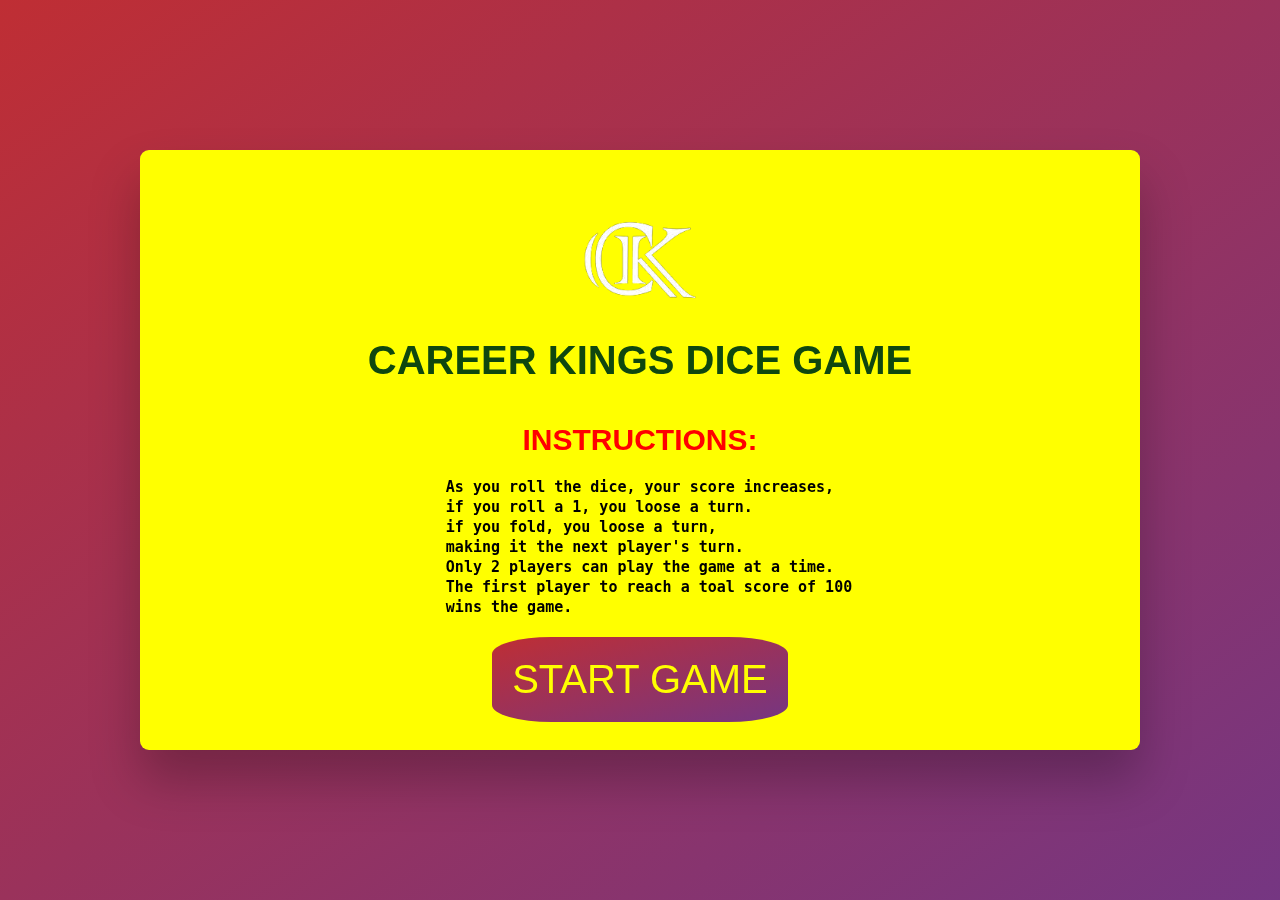
<file: index.html>
<!DOCTYPE html>
<html lang="en">
  <head>
    <meta charset="UTF-8" />
    <meta name="viewport" content="width=device-width, initial-scale=1.0" />
    <meta http-equiv="X-UA-Compatible" content="ie=edge" />
    <link rel="stylesheet" href="style.css" />
    <link rel="Career Kings icon" href="cklogo2.jpeg" type="image/x-icon">
    <title>Career Kings Dice Game</title>
  </head>
  <body>
    <main class="instruct-container">
      <img src="cklogo.png" class="logo1" alt="">

      <h1 class="instruct-heading"> Career Kings Dice Game</h1>
      <h2 class="instruct">INSTRUCTIONS:</h2>
      <Pre class="instructions"> 
  As you roll the dice, your score increases, 
  if you roll a 1, you loose a turn.
  if you fold, you loose a turn, 
  making it the next player's turn.
  Only 2 players can play the game at a time. 
  The first player to reach a toal score of 100
  wins the game. 
      </Pre>
      <a href="home.html" class="start-game">START GAME</a>
    </main>
    <script src="script.js"></script>
  </body>
</html>
</file>
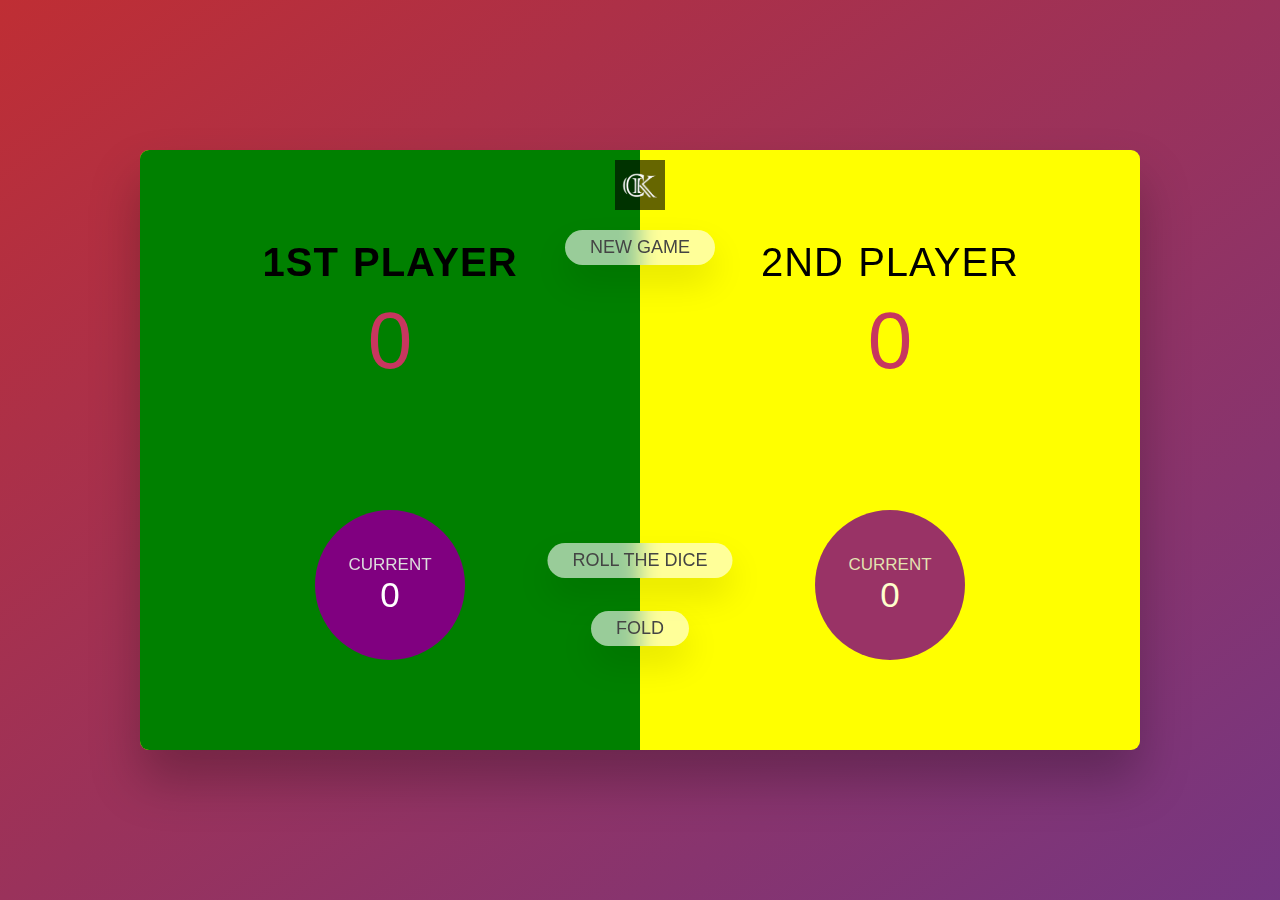
<file: home.html>
<!DOCTYPE html>
<html lang="en">
  <head>
    <meta charset="UTF-8" />
    <meta name="viewport" content="width=device-width, initial-scale=1.0" />
    <meta http-equiv="X-UA-Compatible" content="ie=edge" />
    <link rel="stylesheet" href="style.css" />
    <link rel="Career Kings icon" href="cklogo2.jpeg" type="image/x-icon">
    <title>Career Kings Dice Game</title>
    
  </head>
  <body>
    <main>
      <section class="player player--0 player--active">
        <h2 class="name" id="name--0"><span>1st</span> <span>Player</span> </h2>
        <p class="score" id="score--0">0</p>
        <div class="current">
          <p class="current-label">Current</p>
          <p class="current-score" id="current--0">0</p>
        </div>
      </section>
      <section class="player player--1">
        <h2 class="name" id="name--1"><span>2nd</span> <span>Player</span></h2>
        <p class="score" id="score--1">0</p>
        <div class="current">
          <p class="current-label">Current</p>
          <p class="current-score" id="current--1">0</p>
        </div>
      </section>

      <img src="cklogo.png" class="logo" alt="">
      <img src="dice-5.png" alt="Playing dice" class="dice"/>
      <button class="btn btn--new"> New game</button>
      <button class="btn btn--roll">roll the dice</button>
      <button class="btn btn--fold"> fold</button>
    </main>
    <script src="script.js"></script>
  </body>
</html>
</file>
<file: style.css>
/*Career Kings styling for dice game*/

* {
  margin: 0;
  padding: 0;
  box-sizing: inherit;
}

html {
  font-size: 62.5%;
  box-sizing: border-box;
}

body {
  font-family: 'Nunito', sans-serif;
  font-weight: 400;
  height: 100vh;
  color: black;
  background-image: linear-gradient(to top left, #753682 0%, #bf2e34 100%);
  display: flex;
  align-items: center;
  justify-content: center;
}
.instruct-container{
  width: 100rem;
  height: 60rem;
  background-color: yellow;
  backdrop-filter: blur(200px);
  filter: blur();
  box-shadow: 0 3rem 5rem rgba(0, 0, 0, 0.25);
  border-radius: 9px;
  overflow: hidden;
  display: flex;
  flex-direction: column;
  align-items: center;
  justify-content: center;
}
.instruct-heading{
  color: rgb(15, 71, 15);
  font-size: 4rem;
  padding-bottom: 4rem;
  text-transform: uppercase;
}
.instruct{
  color: red;
  font-size: 3rem;
}
.instructions{
  font-size: 1.5rem;
  font-weight: bolder;
  line-height: 2rem;
}
.start-game{
  font-size: 4rem;
  padding: 2rem;
  background-image: linear-gradient(to top left, #753682 0%, #bf2e34 100%);
  border-radius: 20%;
  text-decoration: none;
  color: yellow;

}
.logo1{
  height: 16rem;
}
main {
  position: relative;
  width: 100rem;
  height: 60rem;
  background-color: yellow;
  backdrop-filter: blur(200px);
  filter: blur();
  box-shadow: 0 3rem 5rem rgba(0, 0, 0, 0.25);
  border-radius: 9px;
  overflow: hidden;
  display: flex;
}

.player {
  flex: 50%;
  padding: 9rem;
  display: flex;
  flex-direction: column;
  align-items: center;
  transition: all 0.75s;
}
.name {
  position: relative;
  font-size: 4rem;
  text-transform: uppercase;
  letter-spacing: 1px;
  word-spacing: 2px;
  font-weight: 300;
  margin-bottom: 1rem;
}

.score {
  font-size: 8rem;
  font-weight: 300;
  color: #c7365f;
  margin-bottom: auto;
}
.player--active {
  background-color: green;
}
.player--active .name {
  font-weight: 700;
}
.player--active .score {
  font-weight: 400;
}

.player--active .current {
  opacity: 1;
}


.current {
  background-color: purple;
  opacity: 0.8;
  border-radius: 50%;
  color: #fff;
  width: 15rem;
  height: 15rem;
  padding: 2rem;
  transition: all 0.75s;
  display: flex;
  flex-direction: column;
  align-items: center;
  justify-content: center;

}

.current-label {
  text-transform: uppercase;
  font-size: 1.7rem;
  color: #ddd;
}

.current-score {
  font-size: 3.5rem;
}

.btn {
  position: absolute;
  left: 50%;
  transform: translateX(-50%);
  color: #444;
  background: none;
  border: none;
  font-family: inherit;
  font-size: 1.8rem;
  text-transform: uppercase;
  cursor: pointer;
  font-weight: 400;
  transition: all 0.2s;
  background-color: white;
  background-color: rgba(255, 255, 255, 0.6);
  backdrop-filter: blur(10px);
  padding: 0.7rem 2.5rem;
  border-radius: 50rem;
  box-shadow: 0 1.75rem 3.5rem rgba(0, 0, 0, 0.1);
}
.logo{
  height: 5rem;
  width: 5rem;
  background-color: rgba(0, 0, 0, 0.6);
  margin-right: 10px;
  position: absolute;
  left: 50%;
  transform: translateX(-50%);
  top: 1rem;
}
.btn--new {
  top: 8rem;
}
.btn--roll {
  top: 39.3rem;
}
.btn--fold {
  top: 46.1rem;
}

.btn:active {
  transform: translate(-50%, 3px);
  box-shadow: 0 1rem 2rem rgba(0, 0, 0, 0.15);
}

.btn:focus {
  outline: none;
}

.dice {
  position: absolute;
  left: 50%;
  top: 18rem;
  transform: translateX(-50%);
  height: 10rem;
  box-shadow: 0 2rem 5rem rgba(0, 0, 0, 0.2);
}

.player--winner {
  background-color: #2f2f2f;
}

.player--winner .name {
  font-weight: 700;
  color: #c7365f;
}

@media (max-width: 700px) {
 
  .instruct-heading{
    font-size: 2rem;
  }
  .instruct{
    font-size: 2rem;
  }
  .instructions{
    font-size: 1.5rem;
  }
 
  .logo1{
    height: 16rem;
  }

  .player {
    flex: 15%;
    padding: 4rem;
  }
  .name{
    font-size: 2rem;
    display: flex;
    flex-direction: column;
    align-items: center;
  }
  
  .score {
    font-size: 5rem;
    font-weight: 200;
  }
  .player--active .name{
    font-weight: 100;
  }
  .player--active .score {
    font-weight: 300;
  }

  .current {
    width: 8rem;
    height: 8rem;
    padding: 1rem;
  }
  .current-label {
    font-size: 1rem;
    margin-bottom: 10px;
    font-weight: 600;
  }
  
  .current-score {
    font-size: 2rem;
  }
  
  .btn {
    font-size: 1.5rem;
    font-weight: 600;
    padding: 0.3rem 1.2rem;

  }
  .logo{
    height: 4rem;
    width: 4rem;
    top: 1rem;
  }
  .btn--new {
    top: 10rem;
  }
  .btn--fold {
    top: 46.1rem;
  }
  
}
.hidden{
  display: none;
}
</file>
